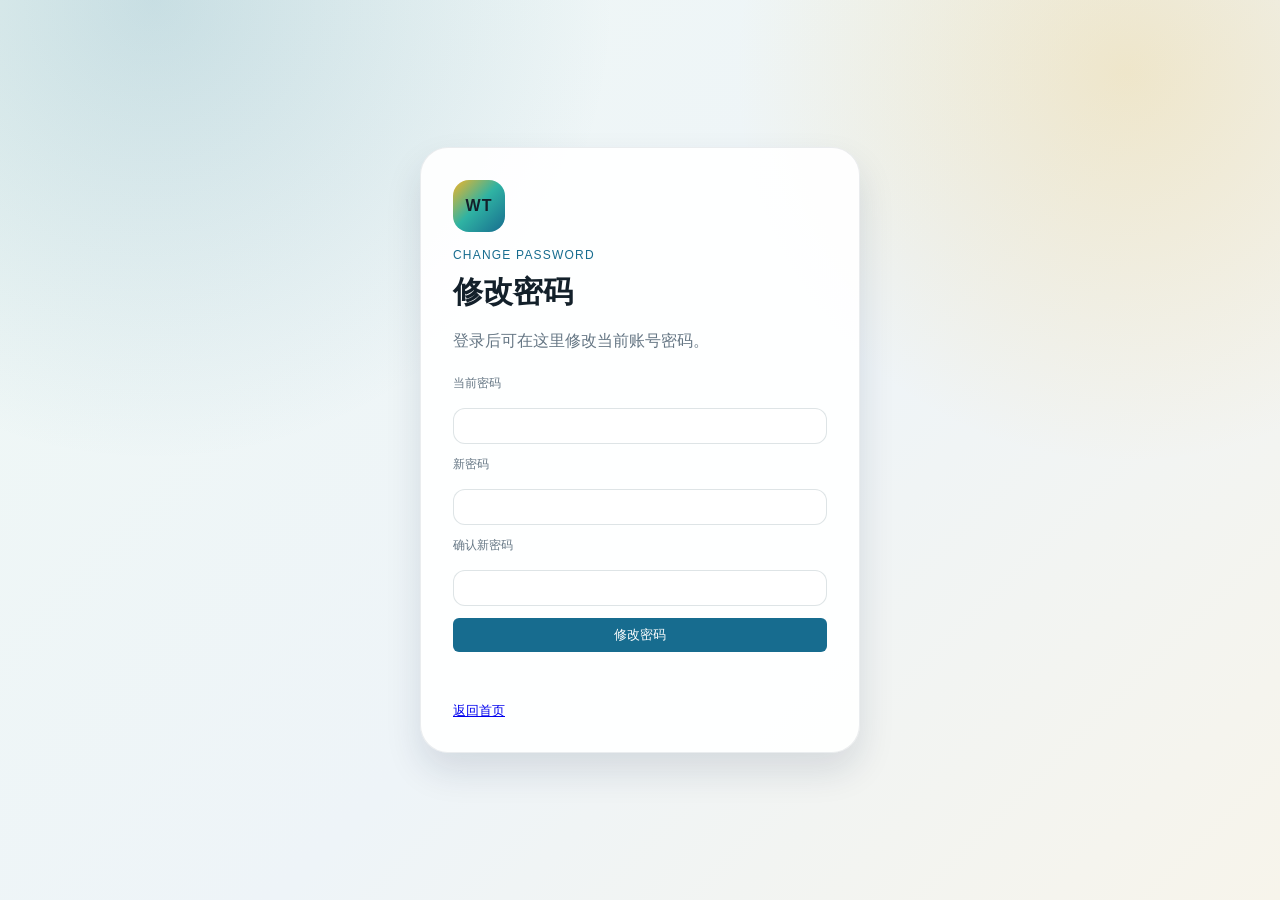
<file: frontend/change-password.html>
<!DOCTYPE html>
<html lang="zh-CN">
<head>
    <meta charset="UTF-8">
    <meta name="viewport" content="width=device-width, initial-scale=1.0">
    <title>水利数字孪生系统 | 修改密码</title>
    <link rel="stylesheet" href="css/style.css">
</head>
<body class="site-body login-body">
<main class="login-shell">
    <section class="login-card">
        <div class="brand-mark">WT</div>
        <div class="eyebrow">Change Password</div>
        <h1>修改密码</h1>
        <p class="hero-copy">登录后可在这里修改当前账号密码。</p>

        <form id="changePasswordForm" class="login-form">
            <label class="form-label" for="currentPassword">当前密码</label>
            <input class="form-input login-input" id="currentPassword" name="current_password" type="password" required>

            <label class="form-label" for="newPassword">新密码</label>
            <input class="form-input login-input" id="newPassword" name="new_password" type="password" required>

            <label class="form-label" for="confirmNewPassword">确认新密码</label>
            <input class="form-input login-input" id="confirmNewPassword" name="confirm_password" type="password" required>

            <button class="btn btn-primary btn-block" id="btnChangePassword" type="submit">修改密码</button>
            <div id="changePasswordError" class="login-error"></div>
        </form>

        <div class="login-tip">
            <a href="/index.html">返回首页</a>
        </div>
    </section>
</main>

<script src="js/auth.js"></script>
</body>
</html>
</file>
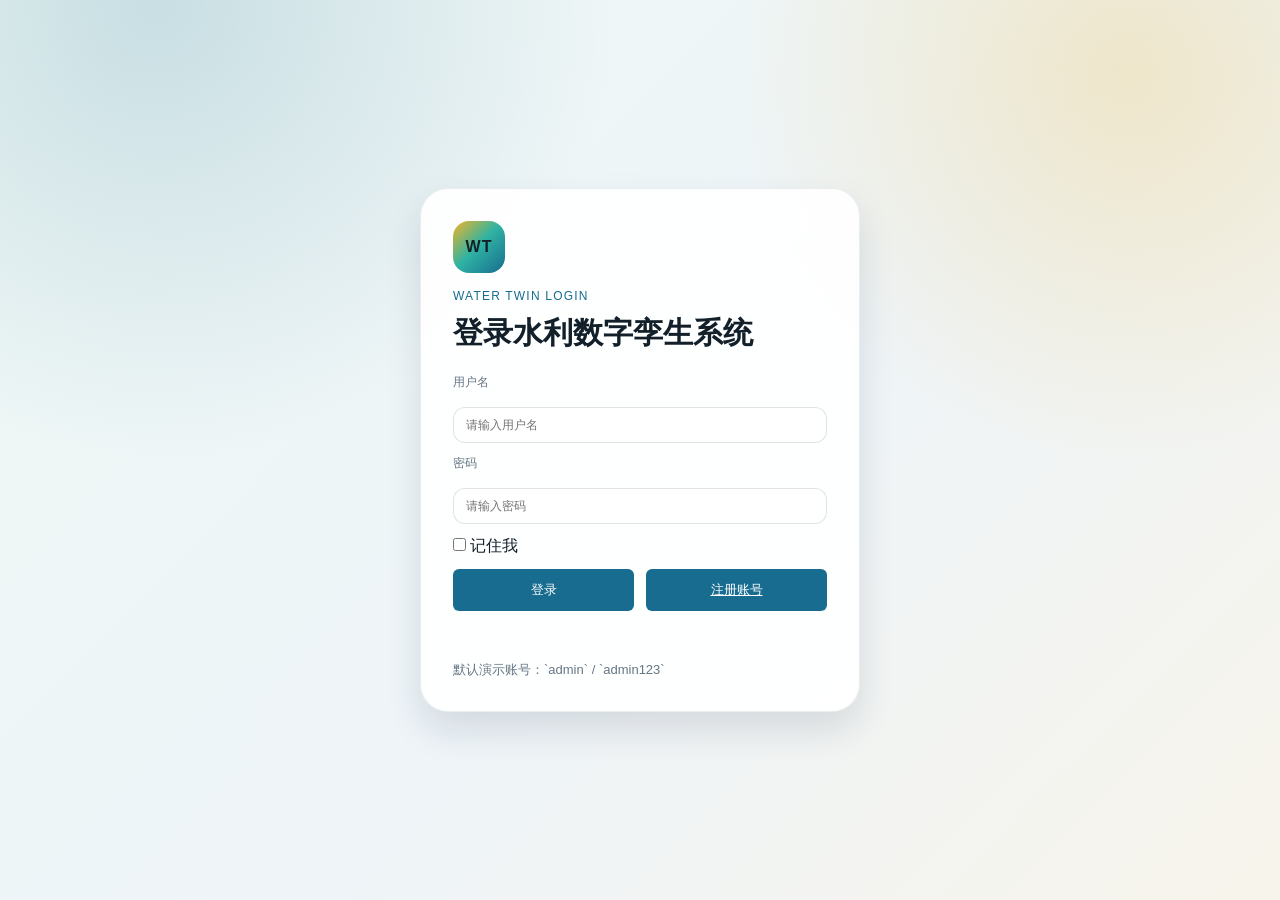
<file: frontend/login.html>
<!DOCTYPE html>
<html lang="zh-CN">
<head>
    <meta charset="UTF-8">
    <meta name="viewport" content="width=device-width, initial-scale=1.0">
    <title>水利数字孪生系统 | 登录</title>
    <link rel="stylesheet" href="css/style.css">
</head>
<body class="site-body login-body">
<main class="login-shell">
    <section class="login-card">
        <div class="brand-mark">WT</div>
        <div class="eyebrow">Water Twin Login</div>
        <h1>登录水利数字孪生系统</h1>

        <form id="loginForm" class="login-form">
            <label class="form-label" for="username">用户名</label>
            <input class="form-input login-input" id="username" name="username" type="text" placeholder="请输入用户名" autocomplete="username" required>

            <label class="form-label" for="password">密码</label>
            <input class="form-input login-input" id="password" name="password" type="password" placeholder="请输入密码" autocomplete="current-password" required>

            <label class="login-check">
                <input type="checkbox" name="remember_me" value="1">
                <span>记住我</span>
            </label>

            <div class="login-submit-row">
                <button class="btn btn-primary login-submit-btn" id="btnLogin" type="submit">登录</button>
                <a class="btn btn-primary login-submit-btn" href="/register.html">注册账号</a>
            </div>
            <div id="loginError" class="login-error"></div>
        </form>

        <div class="login-tip">
            默认演示账号：`admin` / `admin123`
        </div>
    </section>
</main>

<script src="js/auth.js"></script>
</body>
</html>
</file>
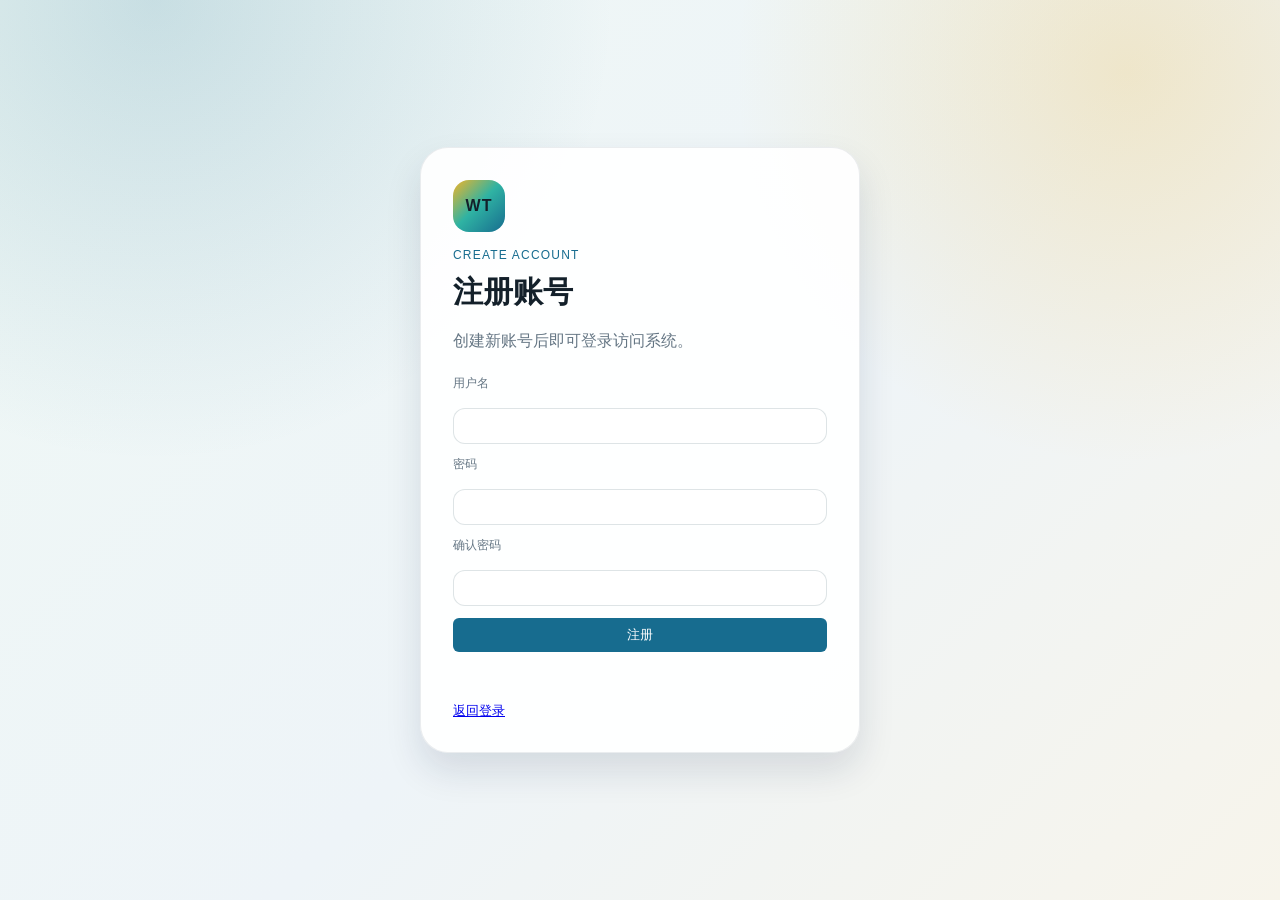
<file: frontend/register.html>
<!DOCTYPE html>
<html lang="zh-CN">
<head>
    <meta charset="UTF-8">
    <meta name="viewport" content="width=device-width, initial-scale=1.0">
    <title>水利数字孪生系统 | 注册</title>
    <link rel="stylesheet" href="css/style.css">
</head>
<body class="site-body login-body">
<main class="login-shell">
    <section class="login-card">
        <div class="brand-mark">WT</div>
        <div class="eyebrow">Create Account</div>
        <h1>注册账号</h1>
        <p class="hero-copy">创建新账号后即可登录访问系统。</p>

        <form id="registerForm" class="login-form">
            <label class="form-label" for="username">用户名</label>
            <input class="form-input login-input" id="username" name="username" type="text" required>

            <label class="form-label" for="password">密码</label>
            <input class="form-input login-input" id="password" name="password" type="password" required>

            <label class="form-label" for="confirmPassword">确认密码</label>
            <input class="form-input login-input" id="confirmPassword" name="confirm_password" type="password" required>

            <button class="btn btn-primary btn-block" id="btnRegister" type="submit">注册</button>
            <div id="registerError" class="login-error"></div>
        </form>

        <div class="login-tip">
            <a href="/login.html">返回登录</a>
        </div>
    </section>
</main>

<script src="js/auth.js"></script>
</body>
</html>
</file>
<file: frontend/css/style.css>
:root {
    --primary: #176c8f;
    --primary-dark: #0d4f6b;
    --accent: #f0b429;
    --bg: #eef5f3;
    --card: #ffffff;
    --text: #13202a;
    --text-light: #657684;
    --border: rgba(24, 64, 78, 0.14);
    --danger: #d84a3a;
    --warning: #d99021;
    --success: #25895d;
    --shadow: 0 18px 45px rgba(18, 45, 56, 0.12);
    --soft-shadow: 0 10px 28px rgba(18, 45, 56, 0.08);
}

* { margin: 0; padding: 0; box-sizing: border-box; }

body {
    font-family: "Microsoft YaHei", "PingFang SC", sans-serif;
    background: var(--bg);
    color: var(--text);
    overflow: hidden;
    height: 100vh;
}

.site-body {
    overflow: auto;
    min-height: 100vh;
    height: auto;
    background:
        radial-gradient(circle at 88% 8%, rgba(240,180,41,0.22), transparent 28%),
        radial-gradient(circle at 12% 0%, rgba(23,108,143,0.18), transparent 32%),
        linear-gradient(135deg, #eff8f5 0%, #eef4f8 54%, #f7f4eb 100%);
}

.site-shell {
    min-height: 100vh;
    display: grid;
    grid-template-columns: 292px minmax(0, 1fr);
}

.site-shell--analysis {
    height: 100vh;
}

.site-sidebar {
    position: sticky;
    top: 0;
    height: 100vh;
    padding: 28px 20px;
    background:
        linear-gradient(160deg, rgba(255,255,255,0.06), transparent 34%),
        linear-gradient(180deg, #0e3440 0%, #0b1f2a 100%);
    color: #fff;
    display: flex;
    flex-direction: column;
    gap: 24px;
    overflow-y: auto;
}

.brand-mark {
    width: 52px;
    height: 52px;
    border-radius: 16px;
    display: grid;
    place-items: center;
    background: linear-gradient(135deg, #f0b429, #2fb3a3 48%, #176c8f);
    font-weight: 700;
    letter-spacing: 1px;
    margin-bottom: 16px;
}

.site-sidebar h1 {
    font-size: 22px;
    margin-bottom: 10px;
}

.sidebar-text {
    color: rgba(255,255,255,0.72);
    font-size: 13px;
    line-height: 1.7;
}

.nav-menu {
    display: flex;
    flex-direction: column;
    gap: 10px;
}

.nav-link {
    color: rgba(255,255,255,0.78);
    text-decoration: none;
    padding: 12px 14px;
    border-radius: 14px;
    border: 1px solid rgba(255,255,255,0.08);
    background: rgba(255,255,255,0.03);
    transition: all 0.2s ease;
}

.nav-link:hover,
.nav-link.active {
    color: #fff;
    background: rgba(240,180,41,0.16);
    border-color: rgba(240,180,41,0.34);
    transform: translateX(3px);
}

.nav-link-button {
    width: 100%;
    text-align: left;
    font: inherit;
    cursor: pointer;
}

.sidebar-panel {
    padding: 16px;
    border-radius: 16px;
    background: rgba(255,255,255,0.06);
    border: 1px solid rgba(255,255,255,0.08);
}

.sidebar-label {
    font-size: 12px;
    color: var(--text-light);
    letter-spacing: 0.08em;
    text-transform: uppercase;
}

.site-sidebar .sidebar-label {
    color: rgba(255,255,255,0.55);
}

.sidebar-value {
    font-size: 18px;
    font-weight: 600;
    margin: 8px 0;
}

.site-main {
    width: min(1480px, 100%);
    padding: 30px;
    display: flex;
    flex-direction: column;
    gap: 24px;
}

.hero-card,
.page-header-card {
    position: relative;
    overflow: hidden;
    background:
        radial-gradient(circle at right top, rgba(240,180,41,0.22), transparent 34%),
        linear-gradient(135deg, rgba(255,255,255,0.96) 0%, rgba(235,248,246,0.96) 100%);
    border: 1px solid rgba(23,108,143,0.12);
    border-radius: 30px;
    padding: 32px;
    display: flex;
    align-items: flex-end;
    justify-content: space-between;
    gap: 20px;
    box-shadow: var(--shadow);
}

.hero-card::after,
.page-header-card::after {
    content: "";
    position: absolute;
    right: -54px;
    bottom: -80px;
    width: 240px;
    height: 240px;
    border-radius: 50%;
    border: 34px solid rgba(23,108,143,0.08);
    pointer-events: none;
}

.eyebrow,
.section-kicker {
    font-size: 12px;
    letter-spacing: 0.1em;
    text-transform: uppercase;
    color: #176c8f;
    margin-bottom: 10px;
}

.hero-card h2,
.page-header-card h2 {
    font-size: clamp(28px, 3vw, 42px);
    line-height: 1.2;
    max-width: 760px;
}

.hero-copy {
    margin-top: 14px;
    max-width: 760px;
    color: var(--text-light);
    line-height: 1.8;
}

.hero-actions {
    display: flex;
    gap: 12px;
    flex-wrap: wrap;
}

.overview-grid,
.dashboard-grid,
.summary-grid {
    display: grid;
    gap: 20px;
}

.overview-grid {
    grid-template-columns: repeat(3, minmax(220px, 1fr));
}

.dashboard-grid {
    grid-template-columns: repeat(2, minmax(280px, 1fr));
}

.summary-grid {
    grid-template-columns: repeat(4, minmax(0, 1fr));
}

.feature-card,
.info-card,
.stat-card {
    background: rgba(255,255,255,0.9);
    backdrop-filter: blur(14px);
    border: 1px solid rgba(24,64,78,0.1);
    border-radius: 26px;
    padding: 22px;
    box-shadow: var(--soft-shadow);
    transition: transform 0.2s ease, box-shadow 0.2s ease;
}

.feature-card:hover,
.info-card:hover,
.stat-card:hover {
    transform: translateY(-3px);
    box-shadow: var(--shadow);
}

.feature-index {
    color: rgba(23,108,143,0.36);
    font-size: 28px;
    font-weight: 700;
    margin-bottom: 16px;
}

.feature-card h3,
.info-card h3 {
    font-size: 22px;
    margin-bottom: 10px;
}

.feature-card p,
.info-card p {
    color: var(--text-light);
    line-height: 1.8;
}

.flat-list {
    list-style: none;
    display: flex;
    flex-direction: column;
    gap: 10px;
    color: var(--text-light);
    line-height: 1.7;
}

.flow-steps {
    display: flex;
    gap: 12px;
    flex-wrap: wrap;
}

.flow-step {
    padding: 10px 14px;
    border-radius: 999px;
    background: rgba(23,108,143,0.08);
    color: #13536e;
    font-size: 13px;
    border: 1px solid rgba(26,115,232,0.1);
}

.analysis-main {
    min-width: 0;
    height: 100vh;
    display: grid;
    grid-template-columns: minmax(300px, 340px) minmax(720px, 1fr);
    gap: 0;
    background: linear-gradient(135deg, rgba(238,245,243,0.9), rgba(247,244,235,0.8));
}

.analysis-leftpanel {
    overflow-y: auto;
    background: rgba(255,255,255,0.76);
    border-right: 1px solid rgba(24,64,78,0.1);
    padding: 18px;
}

.fold-group {
    border: 1px solid rgba(24,64,78,0.1);
    border-radius: 18px;
    background: rgba(255,255,255,0.82);
    margin-bottom: 14px;
    overflow: hidden;
}

.fold-summary {
    list-style: none;
    cursor: pointer;
    padding: 14px 16px;
    font-size: 15px;
    font-weight: 600;
    color: #124f68;
    background: linear-gradient(90deg, rgba(23,108,143,0.11), rgba(240,180,41,0.1));
}

.fold-summary::-webkit-details-marker {
    display: none;
}

.fold-content {
    padding: 0;
}

.panel-section--compact {
    border-bottom: none;
}

.analysis-stage {
    min-width: 0;
    display: flex;
    flex-direction: column;
    padding: 26px;
    gap: 18px;
}

.analysis-stage--full {
    height: 100vh;
}

.analysis-stage__header {
    display: flex;
    align-items: center;
    justify-content: space-between;
    gap: 16px;
}

.analysis-stage__header h2 {
    font-size: 28px;
}

.mini-status {
    padding: 10px 14px;
    border-radius: 999px;
    background: rgba(23,108,143,0.09);
    color: #124f68;
    font-size: 13px;
    white-space: nowrap;
}

.integrated-panel {
    width: auto;
    background: transparent;
    border: none;
    overflow: visible;
}

.form-label {
    font-size: 12px;
    color: var(--text-light);
}

.form-input {
    width: 100%;
    padding: 10px 12px;
    border: 1px solid var(--border);
    border-radius: 12px;
    margin-top: 4px;
    font-size: 12px;
}

.viewport--page {
    min-height: 0;
    flex: 1;
    border-radius: 30px;
    overflow: hidden;
    box-shadow: 0 22px 48px rgba(15,28,52,0.2);
}

.big-metric {
    margin-top: 14px;
    font-size: 32px;
    font-weight: 700;
    color: #102c36;
}

.stack-list {
    display: flex;
    flex-direction: column;
    gap: 12px;
}

.stack-row {
    display: flex;
    justify-content: space-between;
    gap: 12px;
    padding: 12px 14px;
    border-radius: 12px;
    background: #f7f9fc;
    color: var(--text);
}

.empty-copy {
    color: var(--text-light);
    line-height: 1.7;
}

.export-panel {
    display: flex;
    gap: 12px;
    margin-bottom: 14px;
    flex-wrap: wrap;
}

.export-panel--cards {
    display: grid;
    grid-template-columns: repeat(2, minmax(0, 1fr));
    gap: 10px;
}

.export-panel--inline {
    display: flex;
    flex-wrap: nowrap;
    gap: 12px;
}

.export-card-btn {
    min-height: 56px;
    justify-content: center;
    border-radius: 14px;
    font-weight: 600;
}

.export-card-btn--inline {
    min-width: 138px;
    min-height: 46px;
    padding: 0 20px;
    background: rgba(255,255,255,0.9);
    border: 1px solid rgba(23,108,143,0.22);
    color: #164d63;
    white-space: nowrap;
}

.export-card-btn--inline:hover {
    background: rgba(255,255,255,1);
    border-color: rgba(23,108,143,0.38);
    color: #123f52;
}

.page-header-card--report {
    align-items: center;
    gap: 28px;
    padding: 24px 28px;
}

.page-header-card__intro {
    min-width: 0;
}

.page-header-card__intro .hero-copy {
    margin-top: 10px;
    white-space: nowrap;
    max-width: none;
}

.page-header-card__actions {
    display: flex;
    align-items: center;
    justify-content: flex-end;
    flex: 1;
    min-width: 0;
}

.report-layout {
    align-items: start;
}

.user-menu {
    position: fixed;
    top: 18px;
    right: 24px;
    z-index: 200;
}

.user-menu__trigger {
    display: inline-flex;
    align-items: center;
    gap: 10px;
    padding: 9px 12px;
    border: 1px solid rgba(24,64,78,0.12);
    border-radius: 999px;
    background: rgba(255,255,255,0.88);
    box-shadow: var(--soft-shadow);
    color: #13202a;
    cursor: pointer;
    font: inherit;
}

.user-menu__avatar {
    width: 28px;
    height: 28px;
    display: grid;
    place-items: center;
    border-radius: 50%;
    background: linear-gradient(135deg, #f0b429, #176c8f);
    color: #fff;
    font-weight: 700;
}

.user-menu__dropdown {
    position: absolute;
    top: calc(100% + 10px);
    right: 0;
    min-width: 168px;
    display: none;
    padding: 8px;
    border-radius: 18px;
    background: rgba(255,255,255,0.96);
    border: 1px solid rgba(24,64,78,0.12);
    box-shadow: var(--shadow);
}

.user-menu.open .user-menu__dropdown {
    display: grid;
    gap: 4px;
}

.user-menu__dropdown a,
.user-menu__dropdown button {
    padding: 10px 12px;
    border: 0;
    border-radius: 12px;
    background: transparent;
    color: #13202a;
    text-align: left;
    text-decoration: none;
    cursor: pointer;
    font: inherit;
}

.user-menu__dropdown a:hover,
.user-menu__dropdown button:hover {
    background: rgba(23,108,143,0.08);
}

.flood-layout {
    display: grid;
    grid-template-columns: minmax(280px, 420px) minmax(0, 1fr);
    gap: 20px;
}

.flood-form {
    display: grid;
    gap: 14px;
    margin-top: 16px;
}

.flood-result-card {
    position: relative;
    overflow: hidden;
    min-height: 320px;
    padding: 30px;
    border-radius: 30px;
    color: #fff;
    background:
        radial-gradient(circle at right top, rgba(240,180,41,0.3), transparent 32%),
        linear-gradient(135deg, #0b1f2a, #176c8f);
    box-shadow: var(--shadow);
}

.flood-level {
    display: inline-flex;
    padding: 8px 12px;
    border-radius: 999px;
    background: rgba(255,255,255,0.14);
    font-weight: 700;
}

.flood-score {
    margin: 24px 0 10px;
    font-size: 72px;
    font-weight: 800;
    line-height: 1;
}

.flood-score small {
    font-size: 20px;
    opacity: 0.7;
}

.flood-result-card p {
    max-width: 620px;
    color: rgba(255,255,255,0.78);
    line-height: 1.8;
}

.flood-score-bar {
    height: 12px;
    margin-top: 26px;
    overflow: hidden;
    border-radius: 999px;
    background: rgba(255,255,255,0.14);
}

.flood-score-fill {
    display: block;
    width: 0;
    height: 100%;
    border-radius: inherit;
    transition: width 0.35s ease;
}

.flood-level-blue { background: #2fb3a3; }
.flood-level-yellow { background: #f0b429; color: #172026; }
.flood-level-orange { background: #e07a2d; }
.flood-level-red { background: #d84a3a; }

.embankment-hero {
    display: grid;
    grid-template-columns: minmax(320px, 1.3fr) minmax(280px, 0.7fr);
    gap: 20px;
}

.embankment-score-card {
    padding: 30px;
    border-radius: 30px;
    color: #fff;
    background: linear-gradient(135deg, #10233f, #176c8f);
    box-shadow: var(--shadow);
}

.embankment-level {
    display: inline-flex;
    margin-top: 10px;
    padding: 8px 12px;
    border-radius: 999px;
    background: rgba(255,255,255,0.14);
    font-weight: 700;
}

.embankment-score {
    margin: 20px 0 12px;
    font-size: 68px;
    font-weight: 800;
    line-height: 1;
}

.embankment-score small {
    font-size: 18px;
    opacity: 0.7;
}

.embankment-score-card p {
    max-width: 680px;
    color: rgba(255,255,255,0.8);
    line-height: 1.8;
}

.embankment-metric-grid {
    display: grid;
    grid-template-columns: repeat(2, minmax(0, 1fr));
    gap: 14px;
}

.embankment-metric-grid div {
    padding: 14px;
    border-radius: 18px;
    background: rgba(23,108,143,0.08);
    display: flex;
    flex-direction: column;
    gap: 6px;
}

.embankment-metric-grid span {
    color: var(--text-light);
    font-size: 12px;
}

.embankment-metric-grid strong {
    font-size: 22px;
    color: #102c36;
}

.application-section {
    padding: 26px;
    border-radius: 30px;
    background:
        linear-gradient(135deg, rgba(14,52,64,0.96), rgba(16,86,101,0.92)),
        radial-gradient(circle at top right, rgba(240,180,41,0.32), transparent 28%);
    color: #fff;
    box-shadow: var(--shadow);
}

.application-section .section-kicker {
    color: rgba(240,180,41,0.92);
}

.application-section h3 {
    font-size: 28px;
    margin-bottom: 18px;
}

.application-grid {
    display: grid;
    grid-template-columns: repeat(4, minmax(180px, 1fr));
    gap: 16px;
}

.application-card {
    min-height: 210px;
    padding: 18px;
    border-radius: 22px;
    background: rgba(255,255,255,0.08);
    border: 1px solid rgba(255,255,255,0.12);
}

.application-card.hot {
    background: linear-gradient(160deg, rgba(240,180,41,0.22), rgba(255,255,255,0.08));
    border-color: rgba(240,180,41,0.34);
}

.application-card h4 {
    font-size: 18px;
    margin: 14px 0 10px;
}

.application-card p {
    color: rgba(255,255,255,0.76);
    line-height: 1.75;
    font-size: 13px;
}

.app-tag {
    display: inline-flex;
    padding: 5px 10px;
    border-radius: 999px;
    color: #0b1f2a;
    background: #f0b429;
    font-size: 12px;
    font-weight: 600;
}

.login-body {
    display: grid;
    place-items: center;
}

.login-shell {
    min-height: 100vh;
    width: 100%;
    display: grid;
    place-items: center;
    padding: 24px;
}

.login-card {
    width: min(440px, 100%);
    background: rgba(255,255,255,0.92);
    border: 1px solid rgba(12,31,59,0.08);
    border-radius: 28px;
    padding: 32px;
    box-shadow: 0 18px 36px rgba(17,34,68,0.12);
}

.login-card h1 {
    font-size: 30px;
    margin-bottom: 8px;
}

.login-form {
    display: flex;
    flex-direction: column;
    gap: 12px;
    margin-top: 20px;
}

.login-input {
    padding: 10px 12px;
}

.login-error {
    min-height: 20px;
    color: var(--danger);
    font-size: 13px;
}

.login-tip {
    margin-top: 18px;
    color: var(--text-light);
    font-size: 13px;
}

.login-submit-row {
    display: grid;
    grid-template-columns: repeat(2, minmax(0, 1fr));
    gap: 12px;
}

.login-submit-btn {
    width: 100%;
    min-height: 42px;
}

.login-links {
    display: grid;
    grid-template-columns: repeat(3, minmax(0, 1fr));
    gap: 12px;
    margin-top: 14px;
}

.login-link-card {
    display: grid;
    gap: 6px;
    padding: 14px 16px;
    border-radius: 16px;
    border: 1px solid rgba(23,108,143,0.14);
    background: linear-gradient(135deg, rgba(248,251,251,0.95), rgba(238,246,245,0.96));
    color: #163847;
    text-decoration: none;
    transition: transform 0.18s ease, border-color 0.18s ease, box-shadow 0.18s ease, background 0.18s ease;
}

.login-link-card:hover {
    transform: translateY(-1px);
    border-color: rgba(23,108,143,0.28);
    box-shadow: var(--soft-shadow);
    background: linear-gradient(135deg, rgba(255,255,255,0.98), rgba(233,244,242,0.98));
}

.login-link-card__title {
    font-size: 14px;
    font-weight: 700;
    color: #163847;
}

.login-link-card__desc {
    font-size: 12px;
    color: var(--text-light);
    line-height: 1.5;
}

.login-link-card--button {
    font: inherit;
    text-align: left;
    cursor: pointer;
}

.unlock-panel {
    margin-top: 16px;
    padding: 16px;
    border-radius: 18px;
    border: 1px solid rgba(23,108,143,0.14);
    background: rgba(248,251,251,0.92);
}

.login-form--compact {
    margin-top: 10px;
}

.security-card-head {
    display: flex;
    align-items: center;
    justify-content: space-between;
    gap: 12px;
    margin-bottom: 12px;
}

.security-dashboard-grid {
    align-items: stretch;
}

.security-panel-card {
    display: flex;
    flex-direction: column;
    min-height: 0;
}

.security-filter-row {
    display: grid;
    grid-template-columns: 1.2fr 1fr 0.9fr;
    gap: 10px;
    margin-bottom: 12px;
}

.security-scroll-panel {
    height: 420px;
    min-height: 420px;
    overflow-y: auto;
    padding-right: 6px;
}

.security-log {
    display: grid;
    grid-template-columns: 132px minmax(0, 1fr);
    gap: 14px;
    padding: 12px 14px;
    border-radius: 14px;
    border: 1px solid rgba(24,64,78,0.08);
    background: rgba(255,255,255,0.88);
}

.security-log--high {
    border-color: rgba(216,74,58,0.28);
    background: rgba(255,244,243,0.96);
}

.security-log--medium {
    border-color: rgba(217,144,33,0.24);
    background: rgba(255,249,239,0.96);
}

.security-log__time {
    color: var(--text-light);
    font-size: 12px;
}

.security-log__head {
    display: flex;
    align-items: center;
    gap: 10px;
    flex-wrap: wrap;
}

.security-log__meta {
    margin-top: 6px;
    font-size: 12px;
    color: var(--text-light);
    line-height: 1.6;
}

.security-user-grid {
    display: grid;
    gap: 14px;
}

.security-user-card {
    padding: 16px;
    border-radius: 18px;
    border: 1px solid rgba(24,64,78,0.1);
    background: rgba(255,255,255,0.9);
}

.security-user-card__head {
    display: flex;
    justify-content: space-between;
    gap: 14px;
    margin-bottom: 10px;
}

.security-user-card__title {
    display: flex;
    align-items: center;
    gap: 10px;
    font-size: 16px;
    font-weight: 700;
    color: #102c36;
}

.security-user-role {
    display: inline-flex;
    align-items: center;
    padding: 4px 9px;
    border-radius: 999px;
    background: rgba(23,108,143,0.08);
    color: #176c8f;
    font-size: 11px;
    font-weight: 700;
}

.security-user-role.admin {
    background: rgba(240,180,41,0.14);
    color: #8a5b00;
}

.security-user-meta {
    font-size: 12px;
    color: var(--text-light);
    line-height: 1.6;
}

.security-user-status {
    display: flex;
    gap: 8px;
    flex-wrap: wrap;
}

.security-user-actions {
    display: flex;
    gap: 8px;
    flex-wrap: wrap;
    margin-top: 12px;
}

.security-reset-modal[hidden] {
    display: none;
}

.security-reset-modal {
    position: fixed;
    inset: 0;
    z-index: 400;
    display: grid;
    place-items: center;
}

.security-reset-modal__backdrop {
    position: absolute;
    inset: 0;
    background: rgba(10, 18, 32, 0.42);
}

.security-reset-modal__card {
    position: relative;
    width: min(440px, calc(100vw - 32px));
    padding: 22px;
    border-radius: 22px;
    background: rgba(255,255,255,0.98);
    border: 1px solid rgba(24,64,78,0.12);
    box-shadow: var(--shadow);
}

/* Header */
.header {
    background: linear-gradient(135deg, #1a73e8, #0d47a1);
    color: white;
    padding: 0 24px;
    height: 56px;
    display: flex;
    align-items: center;
    justify-content: space-between;
    box-shadow: var(--shadow);
    z-index: 100;
}
.header h1 { font-size: 20px; font-weight: 600; letter-spacing: 1px; }
.header .subtitle { font-size: 12px; opacity: 0.8; margin-left: 12px; }

/* Layout */
.main-layout {
    display: flex;
    height: calc(100vh - 56px);
}

/* Left Panel */
.left-panel {
    width: 300px;
    background: var(--card);
    border-right: 1px solid var(--border);
    overflow-y: auto;
    flex-shrink: 0;
}

.panel-section {
    padding: 16px;
    border-bottom: 1px solid var(--border);
}
.panel-section h3 {
    font-size: 14px;
    color: var(--primary);
    margin-bottom: 12px;
    display: flex;
    align-items: center;
    gap: 6px;
}

/* Buttons */
.btn {
    display: inline-flex;
    align-items: center;
    justify-content: center;
    gap: 6px;
    padding: 8px 16px;
    border: none;
    border-radius: 6px;
    font-size: 13px;
    cursor: pointer;
    transition: all 0.2s;
    font-family: inherit;
}
.btn-primary { background: var(--primary); color: white; }
.btn-primary:hover { background: var(--primary-dark); }
.btn-primary:disabled { background: #ccc; cursor: not-allowed; }
.btn-outline {
    background: transparent;
    border: 1px solid var(--primary);
    color: var(--primary);
}
.btn-outline:hover { background: rgba(26,115,232,0.08); }
.btn-sm { padding: 6px 10px; font-size: 12px; }
.btn-block { width: 100%; }
.btn-group { display: flex; gap: 6px; flex-wrap: wrap; }
.btn-group .btn { flex: 1; min-width: 0; }
.btn-group .btn.active {
    background: var(--primary);
    color: white;
    border-color: var(--primary);
}

/* File info */
.file-info {
    background: #f8f9fa;
    border-radius: 6px;
    padding: 10px;
    font-size: 12px;
    line-height: 1.8;
    color: var(--text-light);
}
.file-info strong { color: var(--text); }

/* Hidden file input */
.file-input { display: none; }

/* 3D viewport */
.viewport {
    flex: 1;
    position: relative;
    background: #1a1a2e;
}
.viewport-grid {
    position: absolute;
    inset: 0;
    display: grid;
    gap: 1px;
    background: rgba(255,255,255,0.08);
}
.viewport-grid.single {
    grid-template-columns: 1fr;
}
.viewport-grid.compare {
    grid-template-columns: 1fr 1fr;
}
.viewport-pane {
    position: relative;
    min-width: 0;
    min-height: 0;
    background: #1a1a2e;
}
.viewport-canvas {
    width: 100%;
    height: 100%;
}
.viewport canvas { display: block; }
.viewport-overlay {
    position: absolute;
    top: 12px;
    left: 12px;
    color: rgba(255,255,255,0.7);
    font-size: 11px;
    pointer-events: none;
}
.compare-only {
    display: none;
}
.viewport-grid.compare .compare-only {
    display: block;
}

/* Loading overlay */
.loading-overlay {
    position: absolute;
    inset: 0;
    background: rgba(0,0,0,0.6);
    display: none;
    align-items: center;
    justify-content: center;
    z-index: 50;
    flex-direction: column;
    gap: 16px;
    color: white;
}
.loading-overlay.show { display: flex; }
.spinner {
    width: 40px; height: 40px;
    border: 4px solid rgba(255,255,255,0.3);
    border-top-color: white;
    border-radius: 50%;
    animation: spin 0.8s linear infinite;
}
@keyframes spin { to { transform: rotate(360deg); } }

/* Right Panel */
.right-panel {
    width: 320px;
    background: var(--card);
    border-left: 1px solid var(--border);
    overflow-y: auto;
    flex-shrink: 0;
}

/* Legend */
.legend-list { list-style: none; }
.legend-item {
    display: flex;
    align-items: center;
    gap: 8px;
    padding: 8px 10px;
    font-size: 12px;
    border-radius: 10px;
    cursor: pointer;
    transition: background 0.2s ease, border-color 0.2s ease;
    border: 1px solid transparent;
}
.legend-item:hover {
    background: rgba(23,108,143,0.06);
}
.legend-item.selected {
    background: rgba(23,108,143,0.1);
    border-color: rgba(23,108,143,0.18);
}
.legend-check {
    width: 18px;
    height: 18px;
    display: inline-flex;
    align-items: center;
    justify-content: center;
    border-radius: 5px;
    border: 1px solid rgba(24,64,78,0.16);
    background: rgba(255,255,255,0.9);
    color: #176c8f;
    font-size: 12px;
    font-weight: 700;
    flex-shrink: 0;
}
.legend-color {
    width: 14px;
    height: 14px;
    border-radius: 3px;
    flex-shrink: 0;
}
.legend-name { flex: 1; }
.legend-count { color: var(--text-light); font-size: 11px; }

/* Stats bar */
.stat-bar-wrap {
    margin-bottom: 8px;
    padding: 10px;
    border-radius: 12px;
    border: 1px solid transparent;
    cursor: pointer;
    transition: background 0.2s ease, border-color 0.2s ease;
}
.stat-bar-wrap:hover {
    background: rgba(23,108,143,0.06);
}
.stat-bar-wrap.selected {
    background: rgba(23,108,143,0.1);
    border-color: rgba(23,108,143,0.18);
}
.stat-bar-label {
    display: flex;
    justify-content: space-between;
    font-size: 12px;
    margin-bottom: 3px;
}
.stat-bar-title {
    display: inline-flex;
    align-items: center;
    gap: 8px;
}
.stat-bar {
    height: 8px;
    background: #eee;
    border-radius: 4px;
    overflow: hidden;
}
.stat-bar-fill {
    height: 100%;
    border-radius: 4px;
    transition: width 0.5s;
}

.risk-actions {
    display: grid;
    grid-template-columns: 1fr;
    gap: 8px;
    margin-bottom: 12px;
}

.risk-region-list {
    display: grid;
    gap: 10px;
}

.risk-region-item {
    padding: 12px;
    border-radius: 14px;
    border: 1px solid rgba(24,64,78,0.12);
    background: linear-gradient(135deg, rgba(23,108,143,0.06), rgba(240,180,41,0.08));
}

.risk-region-item.active {
    border-color: rgba(23,108,143,0.44);
    box-shadow: inset 0 0 0 1px rgba(23,108,143,0.18);
}

.risk-region-head {
    display: flex;
    align-items: center;
    justify-content: space-between;
    gap: 10px;
    margin-bottom: 8px;
}

.risk-region-title {
    font-size: 13px;
    font-weight: 700;
    color: var(--text);
}

.risk-region-meta {
    display: flex;
    flex-wrap: wrap;
    gap: 8px;
    margin-bottom: 10px;
    font-size: 12px;
    color: var(--text-light);
}

.risk-chip {
    display: inline-flex;
    align-items: center;
    padding: 3px 8px;
    border-radius: 999px;
    font-size: 11px;
    font-weight: 700;
}

.risk-chip.high {
    background: rgba(216,74,58,0.14);
    color: var(--danger);
}

.risk-chip.medium {
    background: rgba(217,144,33,0.14);
    color: var(--warning);
}

.risk-chip.low {
    background: rgba(37,137,93,0.14);
    color: var(--success);
}

.risk-region-reason {
    font-size: 12px;
    line-height: 1.7;
    color: var(--text-light);
    margin-bottom: 10px;
}

.risk-region-item .btn {
    width: 100%;
}

.assistant-layout {
    display: grid;
    grid-template-columns: minmax(320px, 420px) minmax(0, 1fr);
    gap: 20px;
}

.site-main--assistant {
    width: min(1520px, 100%);
    height: 100vh;
    overflow: hidden;
}

.assistant-shell {
    height: 100%;
    min-height: 0;
    display: grid;
    grid-template-columns: 320px minmax(0, 1fr);
    gap: 0;
    overflow: hidden;
    border-radius: 30px;
    border: 1px solid rgba(24,64,78,0.1);
    background: linear-gradient(180deg, rgba(255,255,255,0.92), rgba(244,249,248,0.96));
    box-shadow: var(--shadow);
}

.assistant-shell.history-collapsed {
    grid-template-columns: 62px minmax(0, 1fr);
}

.assistant-history {
    width: 320px;
    min-height: 0;
    display: grid;
    grid-template-rows: auto minmax(0, 1fr);
    gap: 14px;
    padding: 18px;
    background: linear-gradient(180deg, rgba(249,251,251,0.9), rgba(241,247,246,0.92));
    border-right: 1px solid rgba(24,64,78,0.08);
    transition: width 0.18s ease, padding 0.18s ease, opacity 0.18s ease, border-color 0.18s ease;
}

.assistant-history.collapsed {
    width: 62px;
    padding: 14px 10px;
    gap: 10px;
    opacity: 1;
    overflow: hidden;
    border-right: 1px solid rgba(24,64,78,0.08);
}

.assistant-history__header {
    display: flex;
    justify-content: space-between;
    align-items: flex-start;
    gap: 14px;
}

.assistant-history__header-actions,
.assistant-workbench__actions {
    display: flex;
    gap: 8px;
    flex-wrap: wrap;
}

.assistant-history.collapsed .assistant-history__header {
    align-items: flex-start;
}

.assistant-history.collapsed .assistant-history__header > div:first-child,
.assistant-history.collapsed .assistant-history__list,
.assistant-history.collapsed #btnNewAssistantChat {
    display: none;
}

.assistant-history.collapsed .assistant-history__header-actions {
    width: 100%;
    justify-content: center;
}

.assistant-history__title {
    margin-top: 6px;
    font-size: 18px;
    font-weight: 700;
    color: #102c36;
}

.assistant-history__list {
    min-height: 0;
    overflow-y: auto;
    display: grid;
    gap: 10px;
    padding-right: 4px;
}

.assistant-history__item {
    min-height: 154px;
    max-height: 154px;
    border: 1px solid rgba(24,64,78,0.1);
    border-radius: 18px;
    background: rgba(255,255,255,0.88);
    color: var(--text);
    display: grid;
    grid-template-rows: 88px 42px;
    gap: 10px;
    overflow: hidden;
    transition: transform 0.18s ease, border-color 0.18s ease, box-shadow 0.18s ease;
}

.assistant-history__item:hover,
.assistant-history__item.active {
    border-color: rgba(23,108,143,0.28);
    box-shadow: var(--soft-shadow);
    transform: translateY(-1px);
}

.assistant-history__item.active {
    background: linear-gradient(135deg, rgba(23,108,143,0.12), rgba(240,180,41,0.09));
}

.assistant-history__main {
    width: 100%;
    text-align: left;
    border: none;
    background: transparent;
    padding: 14px 14px 0;
    display: grid;
    align-content: start;
    gap: 6px;
    color: inherit;
    cursor: pointer;
    min-height: 88px;
    max-height: 88px;
    overflow: hidden;
}

.assistant-history__actions {
    display: flex;
    gap: 8px;
    padding: 0 14px 14px;
    flex-wrap: wrap;
    min-height: 42px;
    max-height: 42px;
    align-items: center;
}

.assistant-history__item-title {
    font-size: 15px;
    font-weight: 700;
}

.assistant-history__item-meta,
.assistant-history__item-preview,
.assistant-history__empty {
    color: var(--text-light);
    font-size: 12px;
    line-height: 1.6;
}

.assistant-history__item-preview {
    display: -webkit-box;
    -webkit-line-clamp: 2;
    -webkit-box-orient: vertical;
    overflow: hidden;
}

.assistant-history__preview {
    color: var(--text-light);
}

.assistant-workbench {
    min-height: 0;
    height: 100%;
    display: grid;
    grid-template-rows: auto minmax(0, 1fr) auto;
    gap: 18px;
    padding: 20px;
    background: linear-gradient(180deg, rgba(255,255,255,0.82), rgba(244,249,248,0.9));
}

.assistant-workbench__header {
    display: flex;
    justify-content: space-between;
    align-items: flex-start;
    gap: 16px;
}

.assistant-workbench__title {
    font-size: 22px;
    font-weight: 700;
    color: #102c36;
    margin-bottom: 6px;
}

.assistant-thread {
    min-height: 0;
    height: 100%;
    overflow-y: auto;
    display: grid;
    gap: 14px;
    align-content: start;
    padding-right: 4px;
}

.assistant-empty {
    min-height: 280px;
    display: grid;
    place-items: center;
    text-align: center;
    padding: 24px;
    border-radius: 22px;
    border: 1px dashed rgba(24,64,78,0.18);
    background: rgba(255,255,255,0.6);
    color: var(--text-light);
}

.assistant-empty--compact {
    min-height: 180px;
}

.assistant-composer {
    display: grid;
    gap: 12px;
    position: sticky;
    bottom: 0;
    padding-top: 10px;
    background: linear-gradient(180deg, rgba(244,249,248,0), rgba(244,249,248,0.96) 22%, rgba(244,249,248,1) 100%);
}

.assistant-toolbar {
    display: flex;
    gap: 10px;
    align-items: center;
    justify-content: space-between;
    flex-wrap: wrap;
}

.assistant-toolbar-group {
    display: flex;
    gap: 10px;
    align-items: center;
    flex-wrap: wrap;
}

.assistant-session-tip {
    color: var(--text-light);
    font-size: 12px;
}

.assistant-panel {
    display: grid;
    gap: 14px;
}

.assistant-form {
    display: grid;
    gap: 12px;
}

.assistant-select,
.assistant-textarea {
    width: 100%;
    border: 1px solid rgba(24,64,78,0.14);
    border-radius: 16px;
    padding: 12px 14px;
    font: inherit;
    background: rgba(255,255,255,0.92);
    color: var(--text);
}

.assistant-textarea {
    min-height: 116px;
    max-height: 116px;
    resize: none;
    line-height: 1.7;
}

.assistant-textarea--chat {
    min-height: 116px;
    max-height: 116px;
    padding-right: 120px;
}

.assistant-actions {
    display: flex;
    gap: 10px;
    flex-wrap: wrap;
}

.assistant-input-wrap {
    position: relative;
}

.assistant-send {
    position: absolute;
    right: 12px;
    bottom: 12px;
}

.assistant-questions {
    display: grid;
    gap: 10px;
}

.assistant-questions .btn {
    justify-content: flex-start;
}

.assistant-chat {
    display: grid;
    gap: 14px;
    align-content: start;
    min-height: 460px;
}

.assistant-bubble {
    padding: 18px 20px;
    border-radius: 22px;
    line-height: 1.8;
    box-shadow: var(--soft-shadow);
}

.assistant-session-divider {
    display: flex;
    align-items: center;
    gap: 12px;
    color: var(--text-light);
    font-size: 12px;
    letter-spacing: 0.04em;
    margin: 4px 0 2px;
}

.assistant-session-divider::before,
.assistant-session-divider::after {
    content: "";
    flex: 1;
    height: 1px;
    background: linear-gradient(90deg, rgba(24,64,78,0.06), rgba(24,64,78,0.2), rgba(24,64,78,0.06));
}

.assistant-bubble.user {
    background: linear-gradient(135deg, #176c8f, #2b8cac);
    color: #fff;
}

.assistant-bubble.assistant {
    background: rgba(255,255,255,0.92);
    border: 1px solid rgba(24,64,78,0.1);
    color: var(--text);
}

.assistant-bubble strong {
    font-weight: 700;
    color: #102c36;
}

.assistant-bubble p {
    margin: 0 0 10px;
}

.assistant-bubble p:last-child {
    margin-bottom: 0;
}

.assistant-bubble ul {
    margin: 0 0 10px 18px;
    padding: 0;
}

.assistant-bubble li {
    margin-bottom: 6px;
}

.assistant-bubble ol {
    margin: 0 0 10px 20px;
    padding: 0;
}

.assistant-bubble h1,
.assistant-bubble h2,
.assistant-bubble h3,
.assistant-bubble h4 {
    margin: 14px 0 8px;
    color: #102c36;
    line-height: 1.35;
}

.assistant-bubble h1 { font-size: 24px; }
.assistant-bubble h2 { font-size: 21px; }
.assistant-bubble h3 { font-size: 18px; }
.assistant-bubble h4 { font-size: 16px; }

.assistant-bubble blockquote {
    margin: 0 0 12px;
    padding: 10px 14px;
    border-left: 4px solid rgba(23,108,143,0.24);
    background: rgba(23,108,143,0.06);
    color: #415261;
    border-radius: 0 12px 12px 0;
}

.assistant-bubble code {
    padding: 2px 6px;
    border-radius: 8px;
    background: rgba(16,44,54,0.08);
    font-family: Consolas, "Courier New", monospace;
    font-size: 0.95em;
}

.assistant-bubble pre {
    overflow-x: auto;
    margin: 0 0 12px;
    padding: 14px;
    border-radius: 16px;
    background: #10233f;
    color: #eff8f5;
}

.assistant-bubble pre code {
    padding: 0;
    background: transparent;
    color: inherit;
}

.assistant-answer-title {
    font-size: 18px;
    font-weight: 700;
    margin-bottom: 8px;
}

.assistant-meta {
    margin-top: 12px;
    color: var(--text-light);
    font-size: 12px;
}

.assistant-answer-actions {
    display: flex;
    gap: 10px;
    flex-wrap: wrap;
    margin-top: 14px;
}

/* Alerts */
.alert-item {
    padding: 10px;
    border-radius: 6px;
    margin-bottom: 8px;
    font-size: 12px;
    line-height: 1.6;
}
.alert-high { background: #fde8e8; border-left: 4px solid var(--danger); }
.alert-medium { background: #fef3e2; border-left: 4px solid var(--warning); }
.alert-low { background: #e8f5e9; border-left: 4px solid var(--success); }
.alert-title {
    font-weight: 600;
    margin-bottom: 4px;
}
.alert-badge {
    display: inline-block;
    padding: 1px 6px;
    border-radius: 3px;
    font-size: 10px;
    color: white;
    margin-left: 6px;
}
.alert-badge.high { background: var(--danger); }
.alert-badge.medium { background: var(--warning); }
.alert-badge.low { background: var(--success); }

/* Empty state */
.empty-state {
    text-align: center;
    padding: 40px 20px;
    color: var(--text-light);
    font-size: 13px;
}

/* Scrollbar */
::-webkit-scrollbar { width: 6px; }
::-webkit-scrollbar-track { background: transparent; }
::-webkit-scrollbar-thumb { background: #ccc; border-radius: 3px; }
::-webkit-scrollbar-thumb:hover { background: #aaa; }

@media (max-width: 1100px) {
    .site-shell {
        grid-template-columns: 1fr;
    }

    .site-sidebar {
        gap: 18px;
    }

    .overview-grid,
    .dashboard-grid,
    .summary-grid {
        grid-template-columns: 1fr 1fr;
    }

    .flood-layout {
        grid-template-columns: 1fr;
    }

    .embankment-hero {
        grid-template-columns: 1fr;
    }

    .application-grid {
        grid-template-columns: 1fr 1fr;
    }

    .analysis-main {
        grid-template-columns: 1fr;
        height: auto;
    }

    .analysis-leftpanel {
        border-right: none;
        border-bottom: 1px solid var(--border);
    }

    .left-panel {
        width: 260px;
    }

    .right-panel {
        width: 280px;
    }

    .site-main--assistant {
        height: auto;
        overflow: visible;
    }

    .assistant-shell {
        grid-template-columns: 1fr;
        height: auto;
    }

    .assistant-shell.history-collapsed {
        grid-template-columns: 1fr;
    }

    .assistant-history {
        border-right: none;
        border-bottom: 1px solid rgba(24,64,78,0.08);
    }

    .assistant-history.collapsed {
        height: 0;
    }
}

@media (max-width: 900px) {
    .site-main,
    .analysis-stage {
        padding: 18px;
    }

    .hero-card,
    .page-header-card {
        flex-direction: column;
        align-items: flex-start;
    }

    .export-panel--inline {
        display: grid;
        grid-template-columns: repeat(2, minmax(0, 1fr));
        width: 100%;
    }

    .page-header-card__intro .hero-copy {
        white-space: normal;
    }

    .login-links {
        grid-template-columns: 1fr;
    }

    .login-submit-row {
        grid-template-columns: 1fr;
    }

    .security-filter-row {
        grid-template-columns: 1fr;
    }

    .hero-card h2,
    .page-header-card h2 {
        font-size: 26px;
    }

    .overview-grid,
    .dashboard-grid,
    .summary-grid {
        grid-template-columns: 1fr;
    }

    .assistant-workbench__header,
    .assistant-history__header {
        flex-direction: column;
        align-items: stretch;
    }

    .user-menu {
        position: static;
        margin: 12px 18px 0 auto;
        width: fit-content;
    }

    .flood-score {
        font-size: 54px;
    }

    .embankment-score {
        font-size: 52px;
    }

    .application-grid {
        grid-template-columns: 1fr;
    }

    body {
        overflow: auto;
        height: auto;
    }

    .main-layout {
        flex-direction: column;
        height: auto;
    }

    .left-panel,
    .right-panel {
        width: 100%;
        border: none;
    }

    .left-panel {
        border-bottom: 1px solid var(--border);
    }

    .right-panel {
        border-top: 1px solid var(--border);
    }

    .viewport {
        min-height: 60vh;
    }

    .viewport-grid.compare {
        grid-template-columns: 1fr;
        grid-template-rows: 1fr 1fr;
    }
}
</file>
